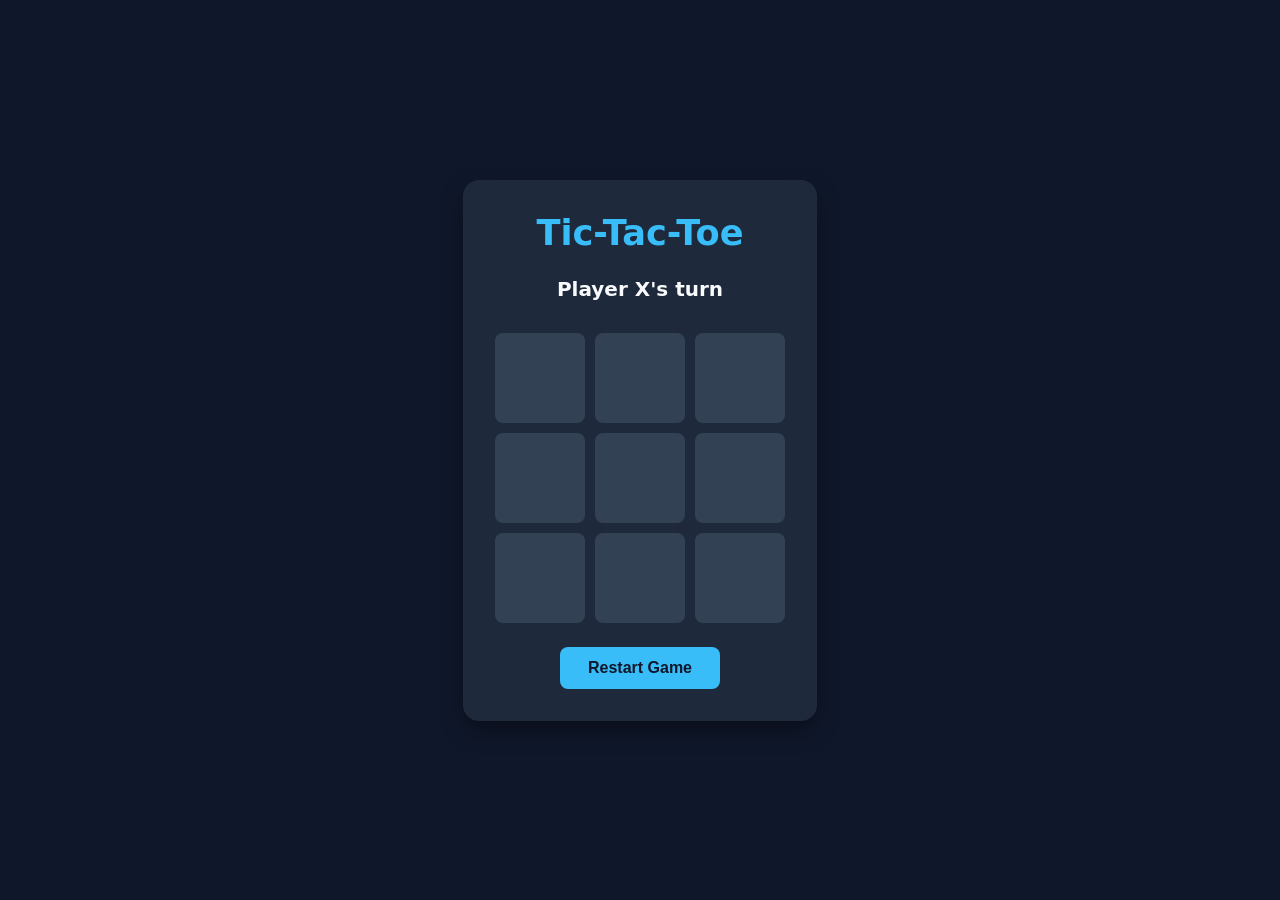
<file: index.html>
<!DOCTYPE html>
<html lang="en">
<head>
  <meta charset="UTF-8" />
  <meta name="viewport" content="width=device-width, initial-scale=1.0" />
  <title>Tic-Tac-Toe | VOSC Activity 1</title>
  <link rel="stylesheet" href="style.css" />
</head>
<body>
  <main class="container">
    <h1>Tic-Tac-Toe</h1>
    <div id="status" class="status-text">Player X's turn</div>
    <div class="board" id="board">
      <button class="cell" data-index="0" aria-label="Cell 0"></button>
      <button class="cell" data-index="1" aria-label="Cell 1"></button>
      <button class="cell" data-index="2" aria-label="Cell 2"></button>
      <button class="cell" data-index="3" aria-label="Cell 3"></button>
      <button class="cell" data-index="4" aria-label="Cell 4"></button>
      <button class="cell" data-index="5" aria-label="Cell 5"></button>
      <button class="cell" data-index="6" aria-label="Cell 6"></button>
      <button class="cell" data-index="7" aria-label="Cell 7"></button>
      <button class="cell" data-index="8" aria-label="Cell 8"></button>
    </div>
    <button id="restartBtn" class="restart-btn">Restart Game</button>
  </main>
  <script src="script.js"></script>
</body>
</html>
</file>
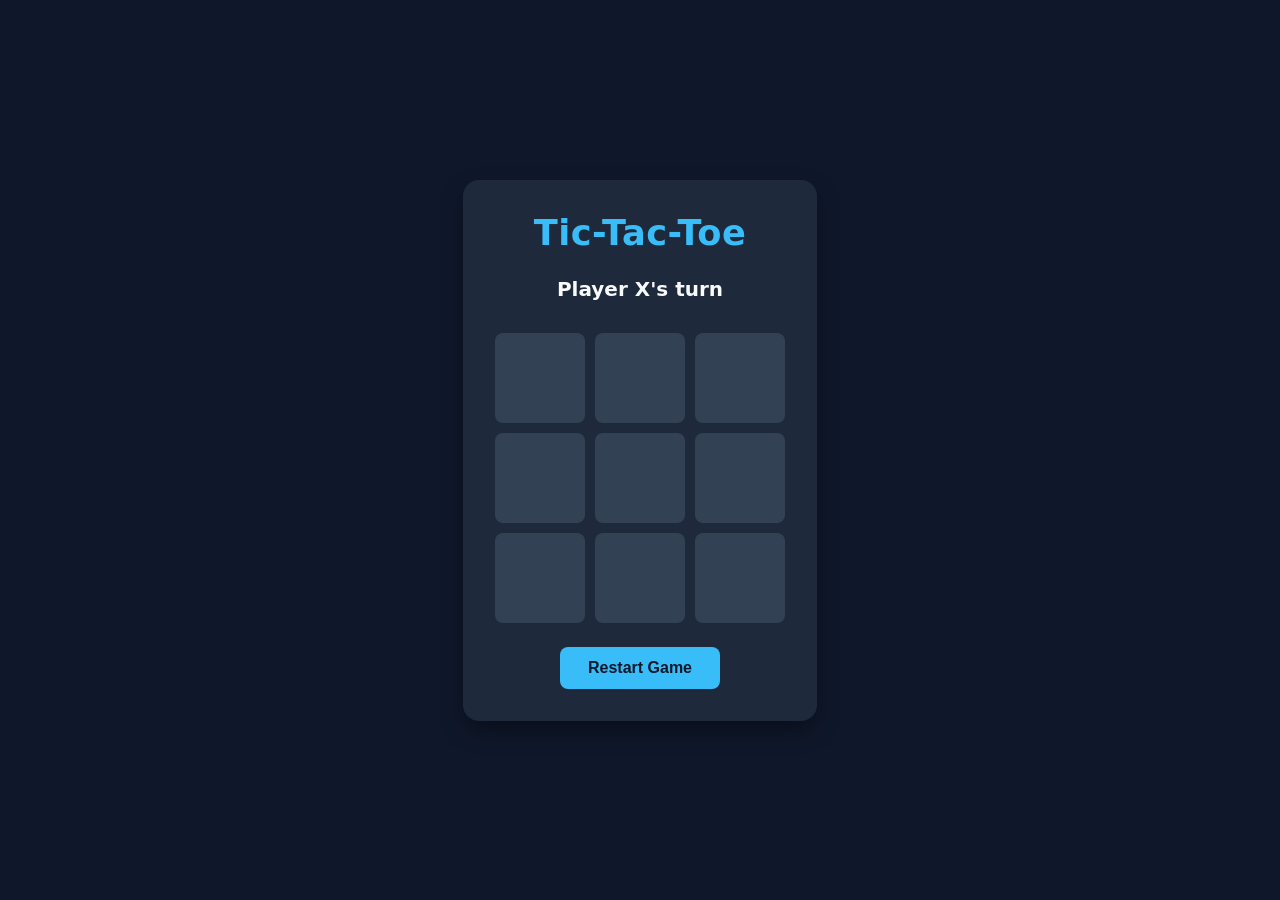
<file: VOSC /index.html>
<!DOCTYPE html>
<html lang="en">
<head>
  <meta charset="UTF-8" />
  <meta name="viewport" content="width=device-width, initial-scale=1.0" />
  <title>Tic-Tac-Toe | VOSC Activity 1</title>
  <link rel="stylesheet" href="style.css" />
</head>
<body>
  <main class="container">
    <h1>Tic-Tac-Toe</h1>
    <div id="status" class="status-text">Player X's turn</div>
    
    <div class="board" id="board">
      <button class="cell" data-index="0" aria-label="Cell 0"></button>
      <button class="cell" data-index="1" aria-label="Cell 1"></button>
      <button class="cell" data-index="2" aria-label="Cell 2"></button>
      <button class="cell" data-index="3" aria-label="Cell 3"></button>
      <button class="cell" data-index="4" aria-label="Cell 4"></button>
      <button class="cell" data-index="5" aria-label="Cell 5"></button>
      <button class="cell" data-index="6" aria-label="Cell 6"></button>
      <button class="cell" data-index="7" aria-label="Cell 7"></button>
      <button class="cell" data-index="8" aria-label="Cell 8"></button>
    </div>

    <button id="restartBtn" class="restart-btn">Restart Game</button>
  </main>
  
  <script src="script.js"></script>
</body>
</html>
</file>
<file: style.css>
* { margin: 0; padding: 0; box-sizing: border-box; }
body {
  font-family: system-ui, -apple-system, sans-serif;
  background-color: #0f172a;
  color: #f8fafc;
  display: flex;
  justify-content: center;
  align-items: center;
  min-height: 100vh;
}
.container {
  display: flex;
  flex-direction: column;
  align-items: center;
  gap: 1.5rem;
  padding: 2rem;
  background-color: #1e293b;
  border-radius: 16px;
  box-shadow: 0 10px 25px -5px rgba(0, 0, 0, 0.5);
}
h1 { font-size: 2.2rem; color: #38bdf8; }
.status-text { font-size: 1.25rem; font-weight: 600; min-height: 2rem; }
.board {
  display: grid;
  grid-template-columns: repeat(3, 90px);
  grid-template-rows: repeat(3, 90px);
  gap: 10px;
}
.cell {
  background-color: #334155;
  border: none;
  border-radius: 8px;
  font-size: 2.5rem;
  font-weight: bold;
  cursor: pointer;
  display: flex;
  justify-content: center;
  align-items: center;
  transition: background-color 0.15s ease;
}
.cell:hover:not(:disabled) { background-color: #475569; }
.cell.x { color: #f43f5e; }
.cell.o { color: #38bdf8; }
.cell:disabled { cursor: not-allowed; }
.restart-btn {
  background-color: #38bdf8;
  color: #0f172a;
  border: none;
  border-radius: 8px;
  padding: 0.75rem 1.75rem;
  font-size: 1rem;
  font-weight: bold;
  cursor: pointer;
}
</file>
<file: VOSC /style.css>
* {
  margin: 0;
  padding: 0;
  box-sizing: border-box;
}

body {
  font-family: system-ui, -apple-system, BlinkMacSystemFont, 'Segoe UI', Roboto, sans-serif;
  background-color: #0f172a;
  color: #f8fafc;
  display: flex;
  justify-content: center;
  align-items: center;
  min-height: 100vh;
}

.container {
  display: flex;
  flex-direction: column;
  align-items: center;
  gap: 1.5rem;
  padding: 2rem;
  background-color: #1e293b;
  border-radius: 16px;
  box-shadow: 0 10px 25px -5px rgba(0, 0, 0, 0.5);
}

h1 {
  font-size: 2.2rem;
  color: #38bdf8;
  letter-spacing: 0.5px;
}

.status-text {
  font-size: 1.25rem;
  font-weight: 600;
  min-height: 2rem;
}

.board {
  display: grid;
  grid-template-columns: repeat(3, 90px);
  grid-template-rows: repeat(3, 90px);
  gap: 10px;
}

.cell {
  background-color: #334155;
  border: none;
  border-radius: 8px;
  font-size: 2.5rem;
  font-weight: bold;
  cursor: pointer;
  display: flex;
  justify-content: center;
  align-items: center;
  transition: background-color 0.15s ease, transform 0.1s ease;
}

.cell:hover:not(:disabled) {
  background-color: #475569;
  transform: scale(1.03);
}

.cell.x {
  color: #f43f5e;
}

.cell.o {
  color: #38bdf8;
}

.cell:disabled {
  cursor: not-allowed;
}

.restart-btn {
  background-color: #38bdf8;
  color: #0f172a;
  border: none;
  border-radius: 8px;
  padding: 0.75rem 1.75rem;
  font-size: 1rem;
  font-weight: bold;
  cursor: pointer;
  transition: opacity 0.2s ease, transform 0.1s ease;
}

.restart-btn:hover {
  opacity: 0.9;
  transform: translateY(-1px);
}

.restart-btn:active {
  transform: translateY(0);
}
</file>
